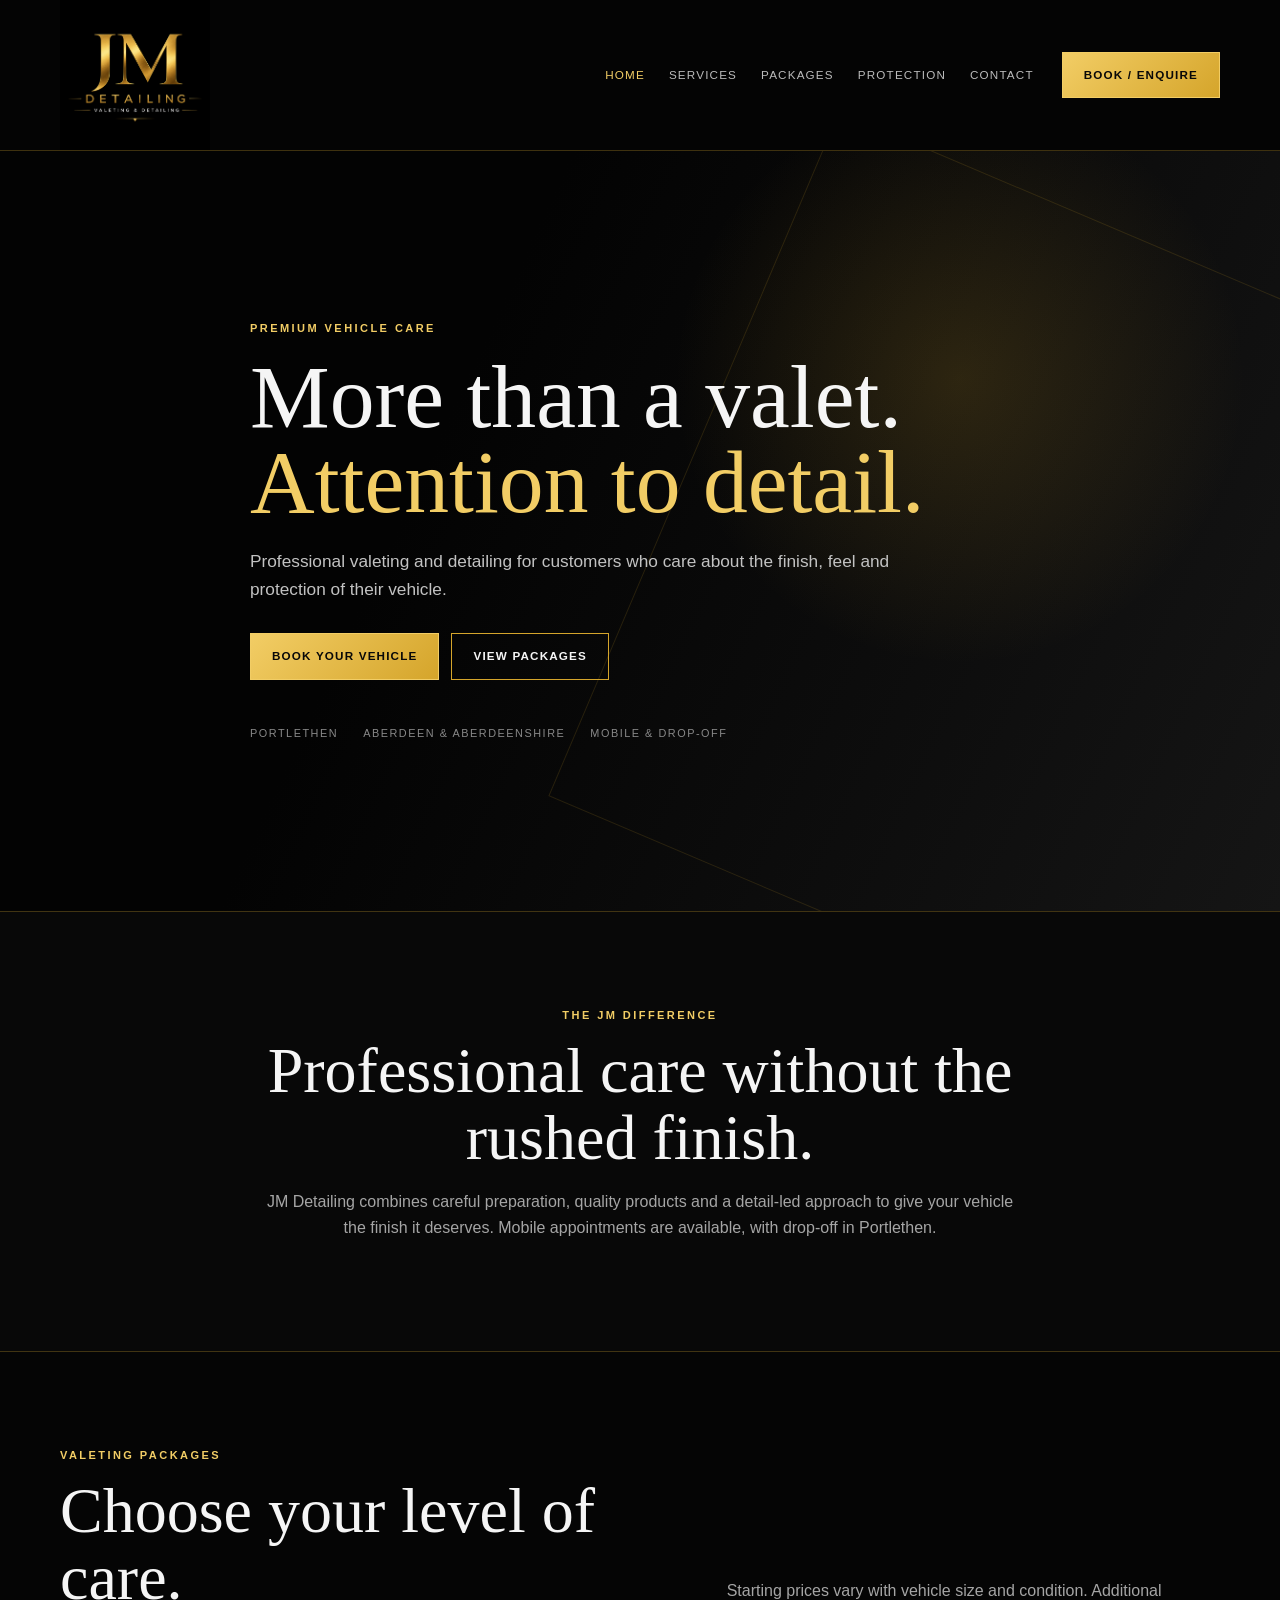
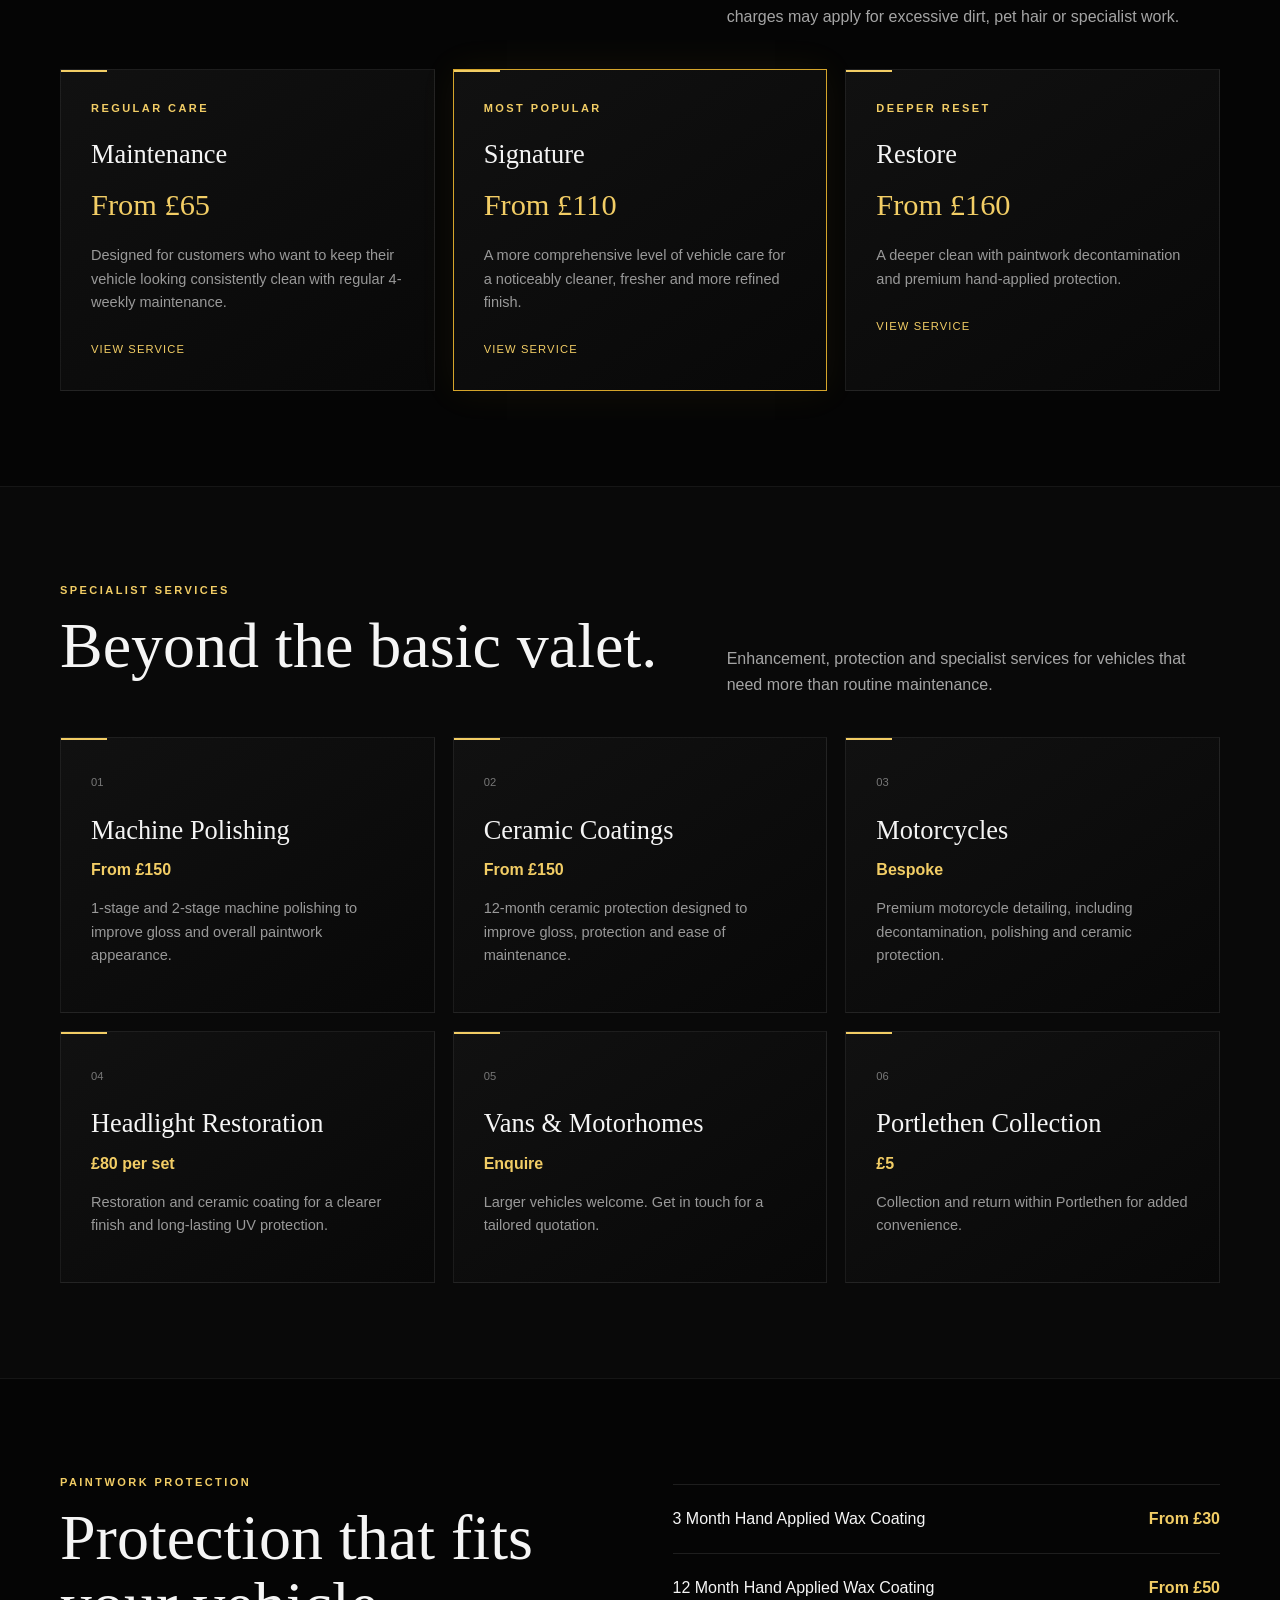
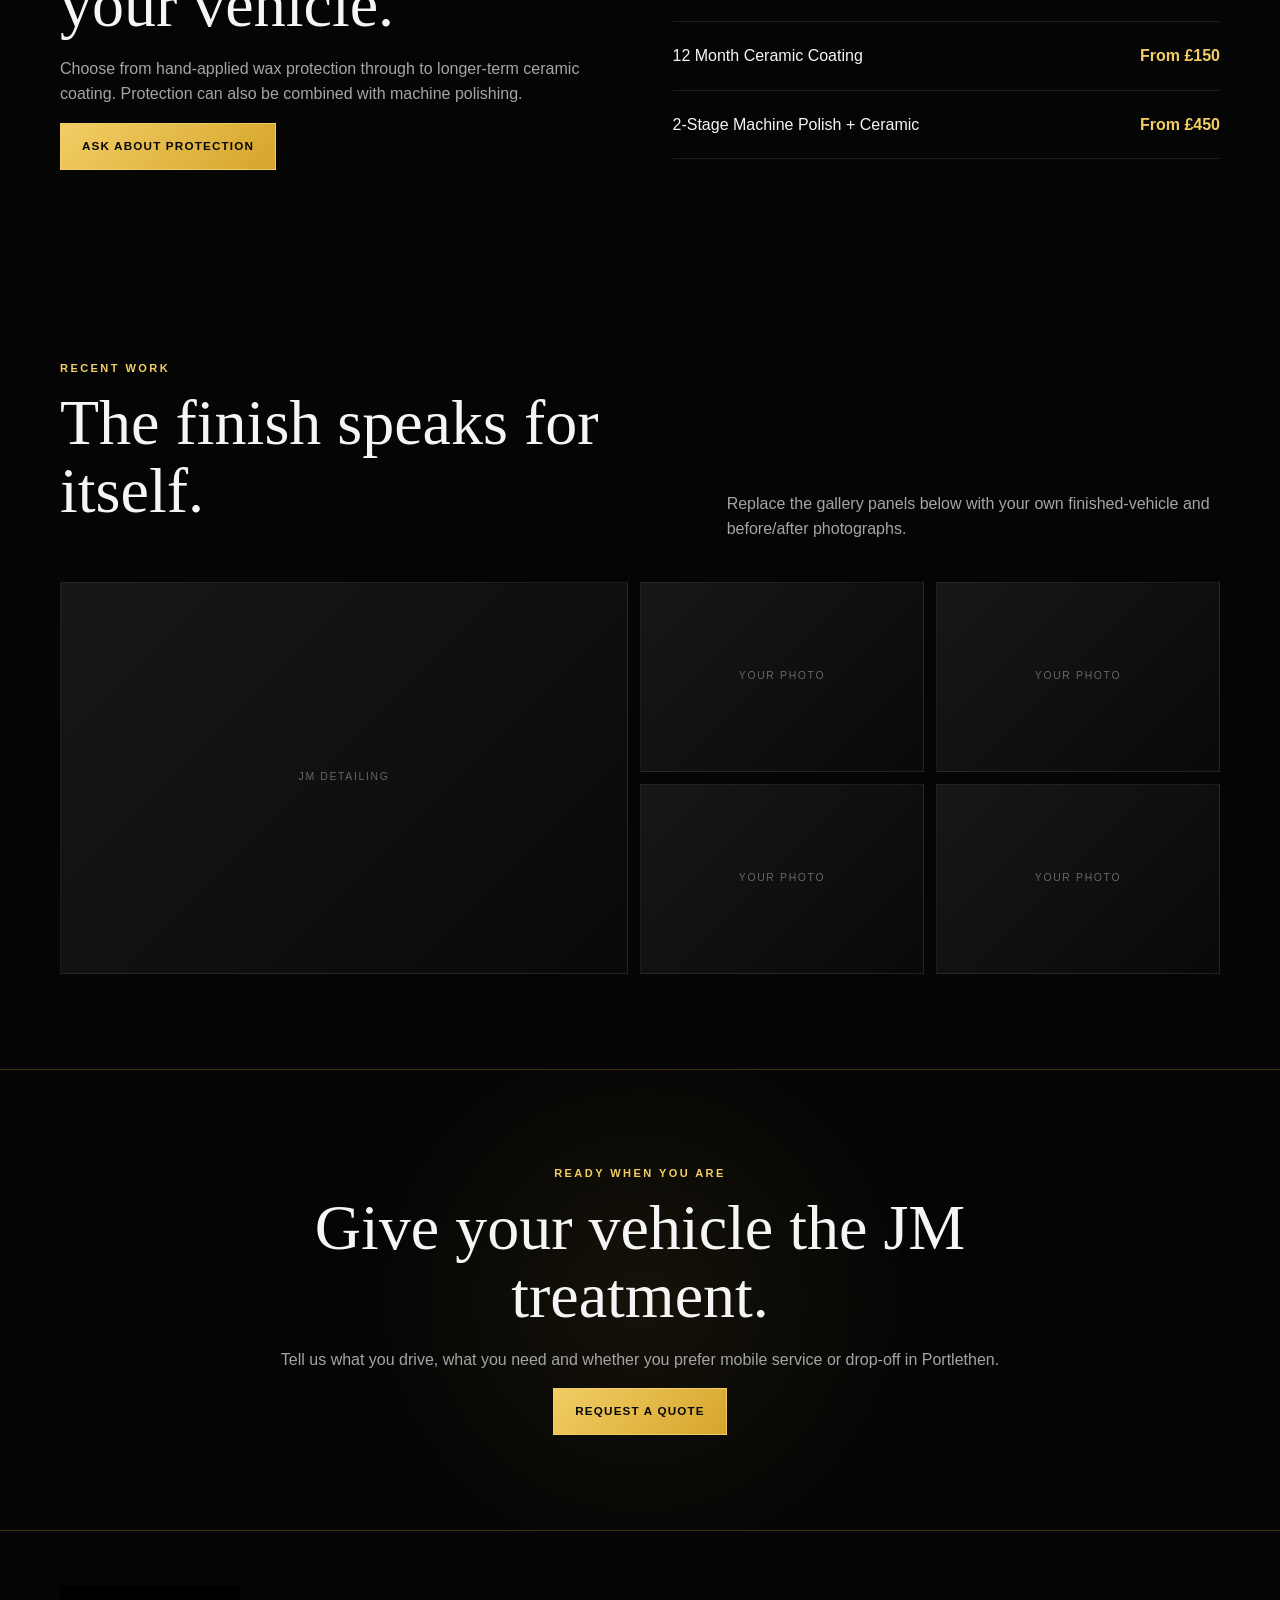
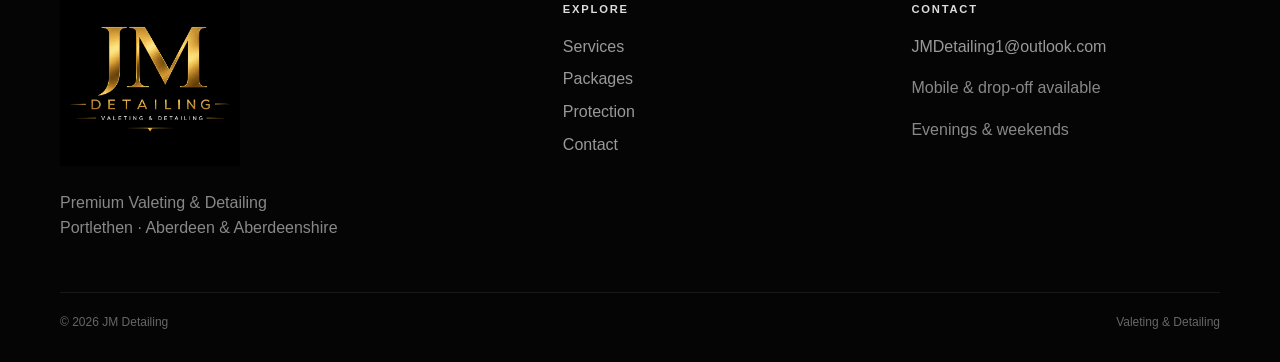
<file: index.html>
<!doctype html>
<html lang="en-GB">
<head>
<meta charset="utf-8"><meta name="viewport" content="width=device-width,initial-scale=1">
<title>JM Detailing | Premium Valeting & Detailing | Portlethen</title>
<meta name="description" content="Premium mobile and drop-off valeting and detailing in Portlethen, Aberdeen and Aberdeenshire. JM Detailing offers maintenance, signature and restore valets, machine polishing and paint protection.">
<meta name="theme-color" content="#050505">
<link rel="stylesheet" href="assets/style.css">
</head>
<body>
<header class="site-header"><div class="wrap nav">
<a class="brand" href="index.html"><img src="assets/logo.png" alt="JM Detailing - Valeting & Detailing"></a>
<button class="menu" aria-label="Open menu" aria-expanded="false">☰</button>
<nav class="navlinks"><a class="active" href="index.html">Home</a><a href="services.html">Services</a><a href="index.html#packages">Packages</a><a href="index.html#protection">Protection</a><a href="contact.html">Contact</a></nav>
<a class="button gold nav-cta" href="contact.html">Book / Enquire</a>
</div></header>
<main>
<section class="hero"><div class="hero-overlay"></div><div class="wrap hero-inner">
<div class="eyebrow">PREMIUM VEHICLE CARE</div><h1>More than a valet.<br><em>Attention to detail.</em></h1>
<p>Professional valeting and detailing for customers who care about the finish, feel and protection of their vehicle.</p>
<div class="actions"><a class="button gold" href="contact.html">Book your vehicle</a><a class="button" href="#packages">View packages</a></div>
<div class="trust"><span>PORTLETHEN</span><span>ABERDEEN & ABERDEENSHIRE</span><span>MOBILE & DROP-OFF</span></div>
</div></section>
<section class="intro"><div class="wrap narrow center"><div class="eyebrow">THE JM DIFFERENCE</div><h2>Professional care without the rushed finish.</h2><p>JM Detailing combines careful preparation, quality products and a detail-led approach to give your vehicle the finish it deserves. Mobile appointments are available, with drop-off in Portlethen.</p></div></section>
<section id="packages" class="section"><div class="wrap"><div class="section-head"><div><div class="eyebrow">VALETING PACKAGES</div><h2>Choose your level of care.</h2></div><p>Starting prices vary with vehicle size and condition. Additional charges may apply for excessive dirt, pet hair or specialist work.</p></div>
<div class="cards three">
<article class="price-card"><div class="eyebrow">REGULAR CARE</div><h3>Maintenance</h3><div class="price">From £65</div><p>Designed for customers who want to keep their vehicle looking consistently clean with regular 4-weekly maintenance.</p><a href="services.html#maintenance">View service</a></article>
<article class="price-card featured"><div class="eyebrow">MOST POPULAR</div><h3>Signature</h3><div class="price">From £110</div><p>A more comprehensive level of vehicle care for a noticeably cleaner, fresher and more refined finish.</p><a href="services.html#signature">View service</a></article>
<article class="price-card"><div class="eyebrow">DEEPER RESET</div><h3>Restore</h3><div class="price">From £160</div><p>A deeper clean with paintwork decontamination and premium hand-applied protection.</p><a href="services.html#restore">View service</a></article>
</div></div></section>
<section class="section dark"><div class="wrap"><div class="section-head"><div><div class="eyebrow">SPECIALIST SERVICES</div><h2>Beyond the basic valet.</h2></div><p>Enhancement, protection and specialist services for vehicles that need more than routine maintenance.</p></div>
<div class="cards three">
<a class="service-card" href="services.html#polishing"><span>01</span><h3>Machine Polishing</h3><strong>From £150</strong><p>1-stage and 2-stage machine polishing to improve gloss and overall paintwork appearance.</p></a>
<a class="service-card" href="services.html#ceramic"><span>02</span><h3>Ceramic Coatings</h3><strong>From £150</strong><p>12-month ceramic protection designed to improve gloss, protection and ease of maintenance.</p></a>
<a class="service-card" href="services.html#motorcycles"><span>03</span><h3>Motorcycles</h3><strong>Bespoke</strong><p>Premium motorcycle detailing, including decontamination, polishing and ceramic protection.</p></a>
<a class="service-card" href="services.html#headlights"><span>04</span><h3>Headlight Restoration</h3><strong>£80 per set</strong><p>Restoration and ceramic coating for a clearer finish and long-lasting UV protection.</p></a>
<a class="service-card" href="services.html#larger"><span>05</span><h3>Vans & Motorhomes</h3><strong>Enquire</strong><p>Larger vehicles welcome. Get in touch for a tailored quotation.</p></a>
<a class="service-card" href="services.html#collection"><span>06</span><h3>Portlethen Collection</h3><strong>£5</strong><p>Collection and return within Portlethen for added convenience.</p></a>
</div></div></section>
<section id="protection" class="section"><div class="wrap split"><div><div class="eyebrow">PAINTWORK PROTECTION</div><h2>Protection that fits your vehicle.</h2><p>Choose from hand-applied wax protection through to longer-term ceramic coating. Protection can also be combined with machine polishing.</p><a class="button gold" href="contact.html">Ask about protection</a></div><div class="protection-list">
<div><span>3 Month Hand Applied Wax Coating</span><strong>From £30</strong></div>
<div><span>12 Month Hand Applied Wax Coating</span><strong>From £50</strong></div>
<div><span>12 Month Ceramic Coating</span><strong>From £150</strong></div>
<div><span>2-Stage Machine Polish + Ceramic</span><strong>From £450</strong></div>
</div></div></section>
<section class="section gallery-section"><div class="wrap"><div class="section-head"><div><div class="eyebrow">RECENT WORK</div><h2>The finish speaks for itself.</h2></div><p>Replace the gallery panels below with your own finished-vehicle and before/after photographs.</p></div><div class="gallery"><div class="gallery-box large">JM DETAILING</div><div class="gallery-box">YOUR PHOTO</div><div class="gallery-box">YOUR PHOTO</div><div class="gallery-box">YOUR PHOTO</div><div class="gallery-box">YOUR PHOTO</div></div></div></section>
<section class="section cta"><div class="wrap narrow center"><div class="eyebrow">READY WHEN YOU ARE</div><h2>Give your vehicle the JM treatment.</h2><p>Tell us what you drive, what you need and whether you prefer mobile service or drop-off in Portlethen.</p><a class="button gold" href="contact.html">Request a quote</a></div></section>
</main>
<footer><div class="wrap footer-grid"><div><img src="assets/logo.png" alt="JM Detailing" class="footer-logo"><p>Premium Valeting & Detailing<br>Portlethen · Aberdeen & Aberdeenshire</p></div><div><h4>Explore</h4><a href="services.html">Services</a><a href="index.html#packages">Packages</a><a href="index.html#protection">Protection</a><a href="contact.html">Contact</a></div><div><h4>Contact</h4><a href="mailto:JMDetailing1@outlook.com">JMDetailing1@outlook.com</a><p>Mobile & drop-off available</p><p>Evenings & weekends</p></div></div><div class="wrap footer-bottom"><span>© 2026 JM Detailing</span><span>Valeting & Detailing</span></div></footer>
<script src="assets/site.js"></script>
</body></html>
</file>
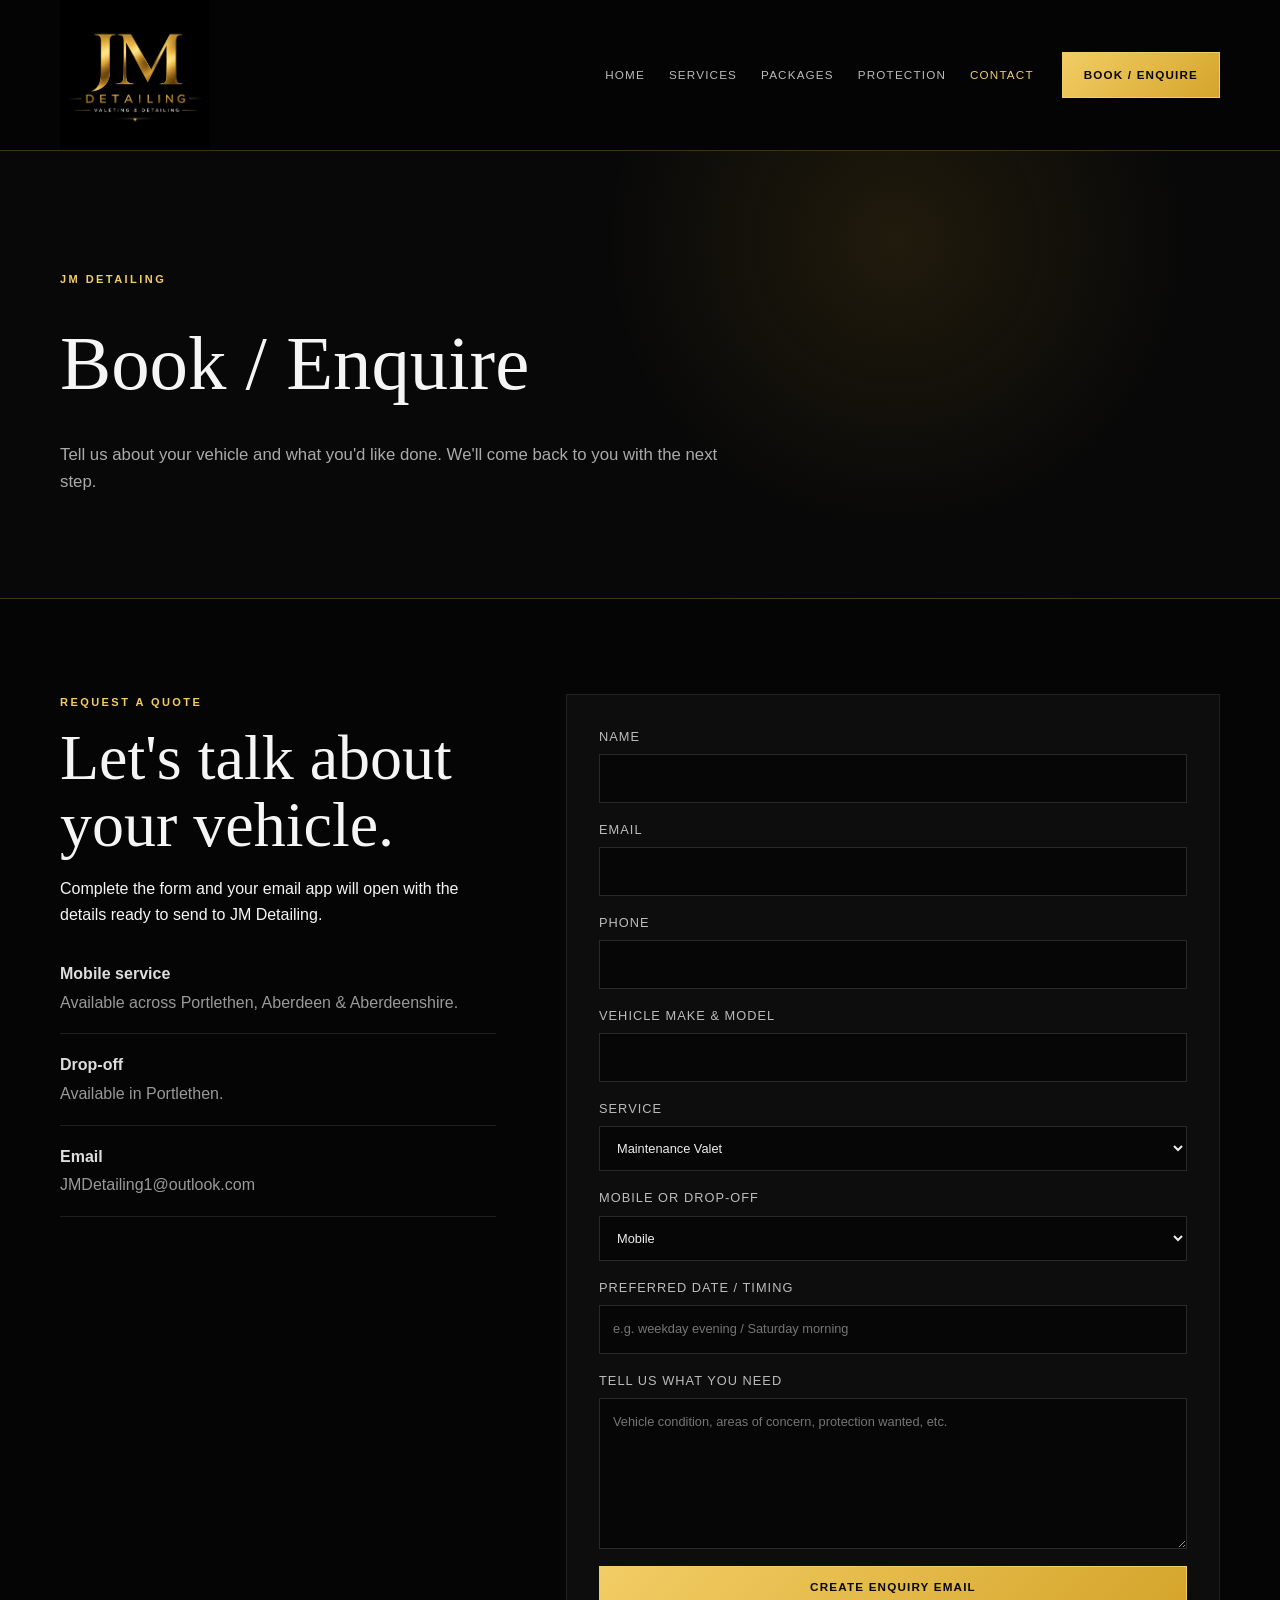
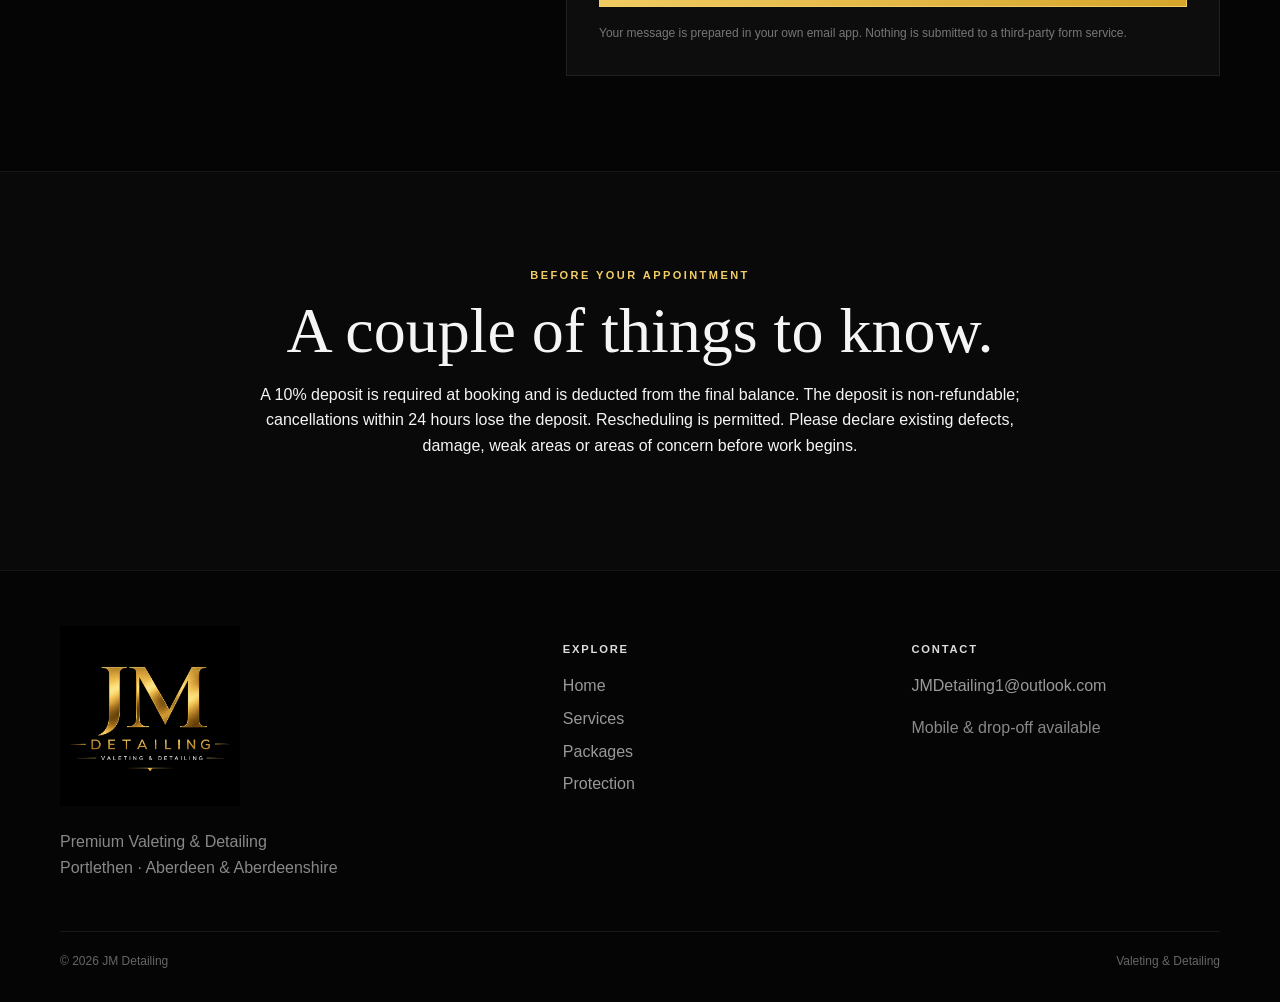
<file: contact.html>
<!doctype html><html lang="en-GB"><head><meta charset="utf-8"><meta name="viewport" content="width=device-width,initial-scale=1"><title>Book / Enquire | JM Detailing</title><meta name="description" content="Contact JM Detailing for a quote or appointment in Portlethen, Aberdeen and Aberdeenshire."><link rel="stylesheet" href="assets/style.css"></head><body>
<header class="site-header"><div class="wrap nav"><a class="brand" href="index.html"><img src="assets/logo.png" alt="JM Detailing"></a><button class="menu" aria-label="Open menu" aria-expanded="false">☰</button><nav class="navlinks"><a href="index.html">Home</a><a href="services.html">Services</a><a href="index.html#packages">Packages</a><a href="index.html#protection">Protection</a><a class="active" href="contact.html">Contact</a></nav><a class="button gold nav-cta" href="contact.html">Book / Enquire</a></div></header>
<main><section class="page-hero"><div class="wrap"><div class="eyebrow">JM DETAILING</div><h1>Book / Enquire</h1><p>Tell us about your vehicle and what you'd like done. We'll come back to you with the next step.</p></div></section>
<section class="section"><div class="wrap contact-grid"><div><div class="eyebrow">REQUEST A QUOTE</div><h2>Let's talk about your vehicle.</h2><p>Complete the form and your email app will open with the details ready to send to JM Detailing.</p><div class="contact-note"><strong>Mobile service</strong><span>Available across Portlethen, Aberdeen & Aberdeenshire.</span></div><div class="contact-note"><strong>Drop-off</strong><span>Available in Portlethen.</span></div><div class="contact-note"><strong>Email</strong><a href="mailto:JMDetailing1@outlook.com">JMDetailing1@outlook.com</a></div></div>
<form id="quoteForm" class="quote-form"><label>Name<input required name="name" autocomplete="name"></label><label>Email<input required type="email" name="email" autocomplete="email"></label><label>Phone<input name="phone" autocomplete="tel"></label><label>Vehicle make & model<input required name="vehicle"></label><label>Service<select name="service"><option>Maintenance Valet</option><option>Signature Valet</option><option>Restore Valet</option><option>Machine Polishing</option><option>Ceramic Coating</option><option>Motorcycle Detailing</option><option>Headlight Restoration</option><option>Vans / Motorhomes</option><option>Not sure - please advise</option></select></label><label>Mobile or drop-off<select name="location"><option>Mobile</option><option>Drop-off in Portlethen</option><option>Either</option></select></label><label>Preferred date / timing<input name="timing" placeholder="e.g. weekday evening / Saturday morning"></label><label>Tell us what you need<textarea required name="message" rows="6" placeholder="Vehicle condition, areas of concern, protection wanted, etc."></textarea></label><button class="button gold" type="submit">Create enquiry email</button><p class="form-help">Your message is prepared in your own email app. Nothing is submitted to a third-party form service.</p></form></div></section>
<section class="section dark"><div class="wrap narrow center"><div class="eyebrow">BEFORE YOUR APPOINTMENT</div><h2>A couple of things to know.</h2><p>A 10% deposit is required at booking and is deducted from the final balance. The deposit is non-refundable; cancellations within 24 hours lose the deposit. Rescheduling is permitted. Please declare existing defects, damage, weak areas or areas of concern before work begins.</p></div></section></main>
<footer><div class="wrap footer-grid"><div><img src="assets/logo.png" alt="JM Detailing" class="footer-logo"><p>Premium Valeting & Detailing<br>Portlethen · Aberdeen & Aberdeenshire</p></div><div><h4>Explore</h4><a href="index.html">Home</a><a href="services.html">Services</a><a href="index.html#packages">Packages</a><a href="index.html#protection">Protection</a></div><div><h4>Contact</h4><a href="mailto:JMDetailing1@outlook.com">JMDetailing1@outlook.com</a><p>Mobile & drop-off available</p></div></div><div class="wrap footer-bottom"><span>© 2026 JM Detailing</span><span>Valeting & Detailing</span></div></footer><script src="assets/site.js"></script></body></html>
</file>
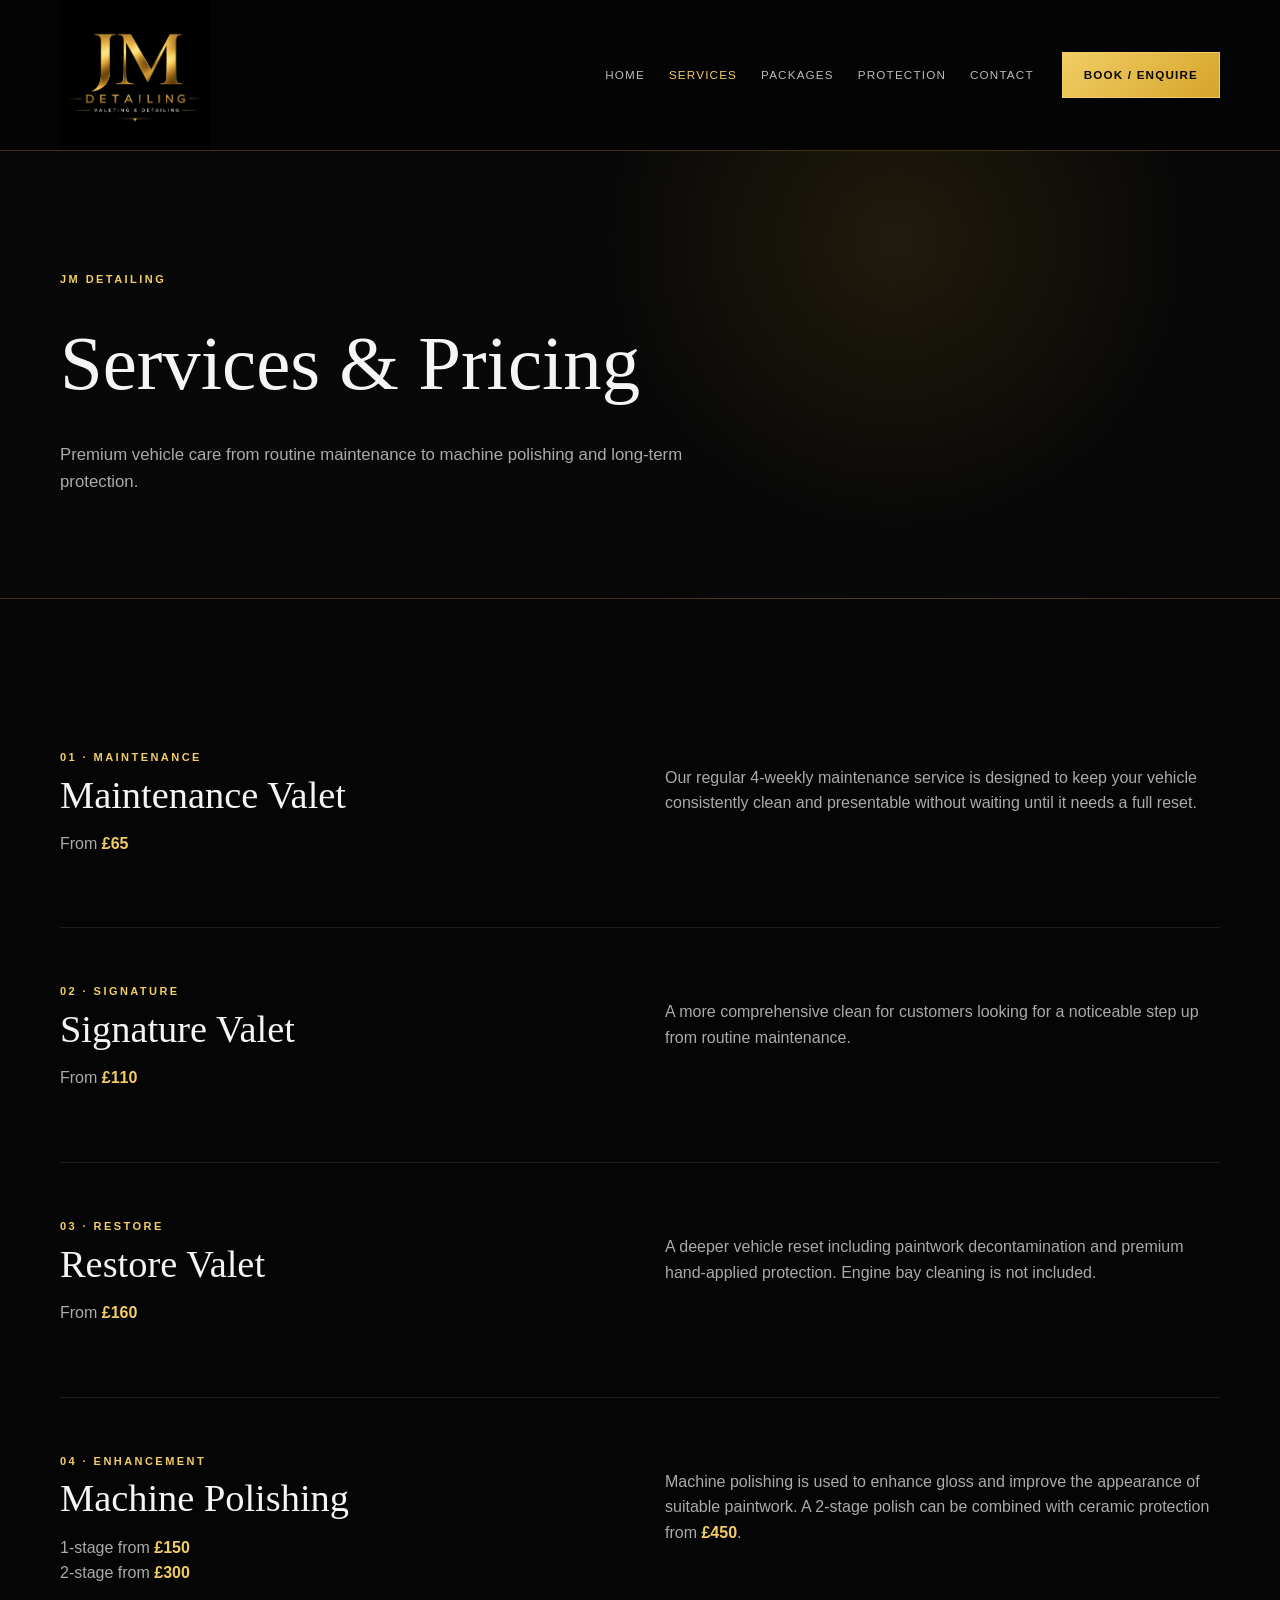
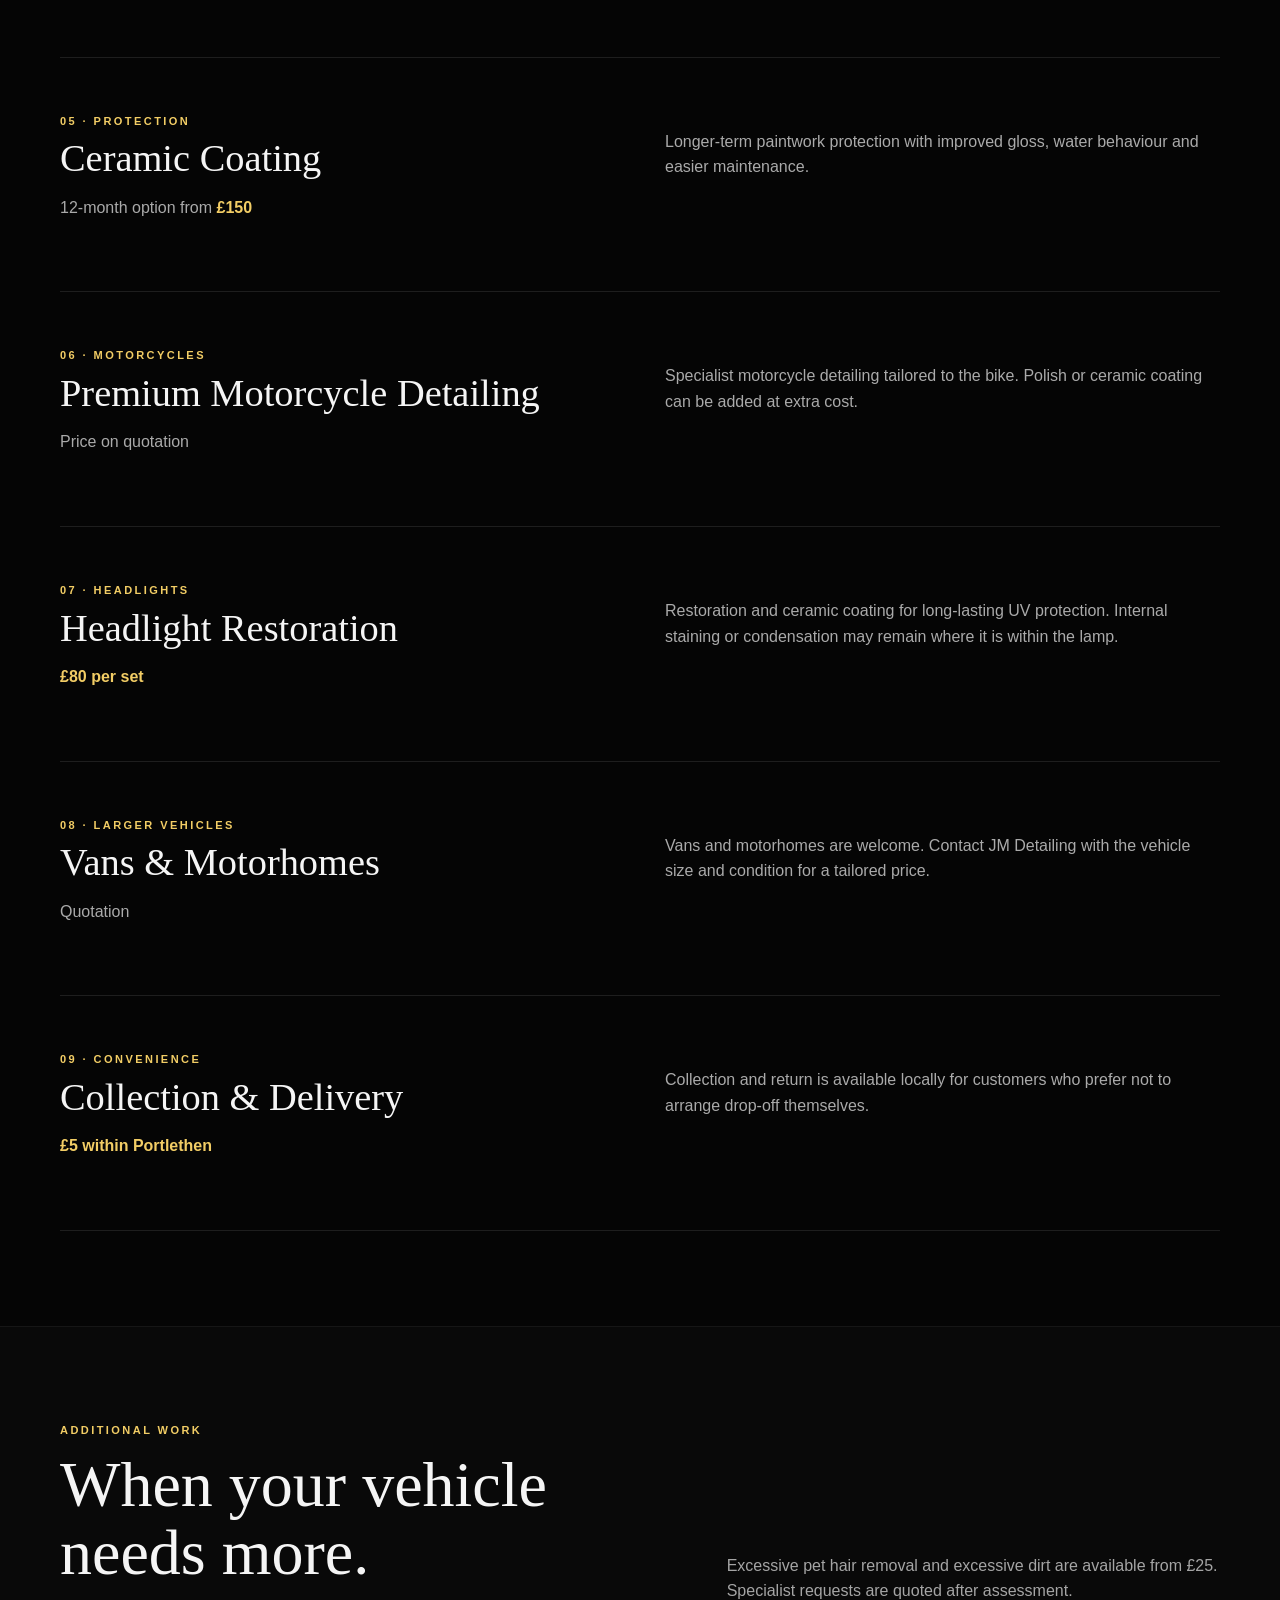
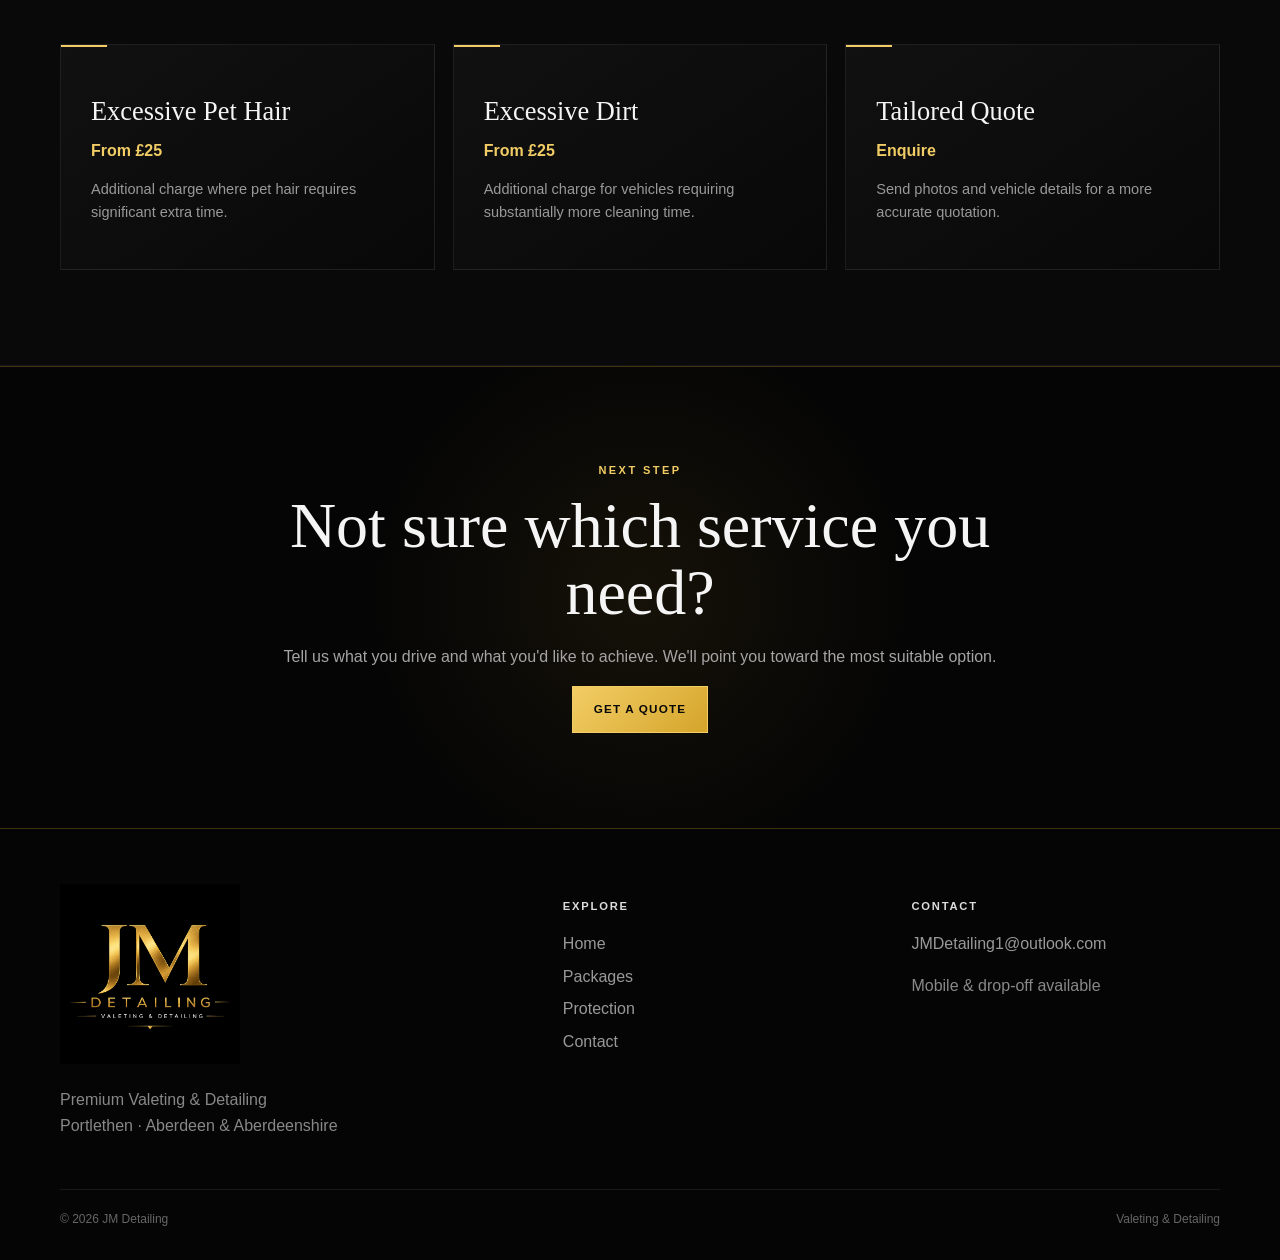
<file: services.html>
<!doctype html><html lang="en-GB"><head><meta charset="utf-8"><meta name="viewport" content="width=device-width,initial-scale=1"><title>Services & Pricing | JM Detailing</title><meta name="description" content="JM Detailing services and starting prices in Portlethen, Aberdeen and Aberdeenshire."><link rel="stylesheet" href="assets/style.css"></head><body>
<header class="site-header"><div class="wrap nav"><a class="brand" href="index.html"><img src="assets/logo.png" alt="JM Detailing"></a><button class="menu" aria-label="Open menu" aria-expanded="false">☰</button><nav class="navlinks"><a href="index.html">Home</a><a class="active" href="services.html">Services</a><a href="index.html#packages">Packages</a><a href="index.html#protection">Protection</a><a href="contact.html">Contact</a></nav><a class="button gold nav-cta" href="contact.html">Book / Enquire</a></div></header>
<main><section class="page-hero"><div class="wrap"><div class="eyebrow">JM DETAILING</div><h1>Services & Pricing</h1><p>Premium vehicle care from routine maintenance to machine polishing and long-term protection.</p></div></section>
<section class="section"><div class="wrap service-detail">
<article id="maintenance"><div><div class="eyebrow">01 · MAINTENANCE</div><h2>Maintenance Valet</h2><p>From <strong>£65</strong></p></div><p>Our regular 4-weekly maintenance service is designed to keep your vehicle consistently clean and presentable without waiting until it needs a full reset.</p></article>
<article id="signature"><div><div class="eyebrow">02 · SIGNATURE</div><h2>Signature Valet</h2><p>From <strong>£110</strong></p></div><p>A more comprehensive clean for customers looking for a noticeable step up from routine maintenance.</p></article>
<article id="restore"><div><div class="eyebrow">03 · RESTORE</div><h2>Restore Valet</h2><p>From <strong>£160</strong></p></div><p>A deeper vehicle reset including paintwork decontamination and premium hand-applied protection. Engine bay cleaning is not included.</p></article>
<article id="polishing"><div><div class="eyebrow">04 · ENHANCEMENT</div><h2>Machine Polishing</h2><p>1-stage from <strong>£150</strong><br>2-stage from <strong>£300</strong></p></div><p>Machine polishing is used to enhance gloss and improve the appearance of suitable paintwork. A 2-stage polish can be combined with ceramic protection from <strong>£450</strong>.</p></article>
<article id="ceramic"><div><div class="eyebrow">05 · PROTECTION</div><h2>Ceramic Coating</h2><p>12-month option from <strong>£150</strong></p></div><p>Longer-term paintwork protection with improved gloss, water behaviour and easier maintenance.</p></article>
<article id="motorcycles"><div><div class="eyebrow">06 · MOTORCYCLES</div><h2>Premium Motorcycle Detailing</h2><p>Price on quotation</p></div><p>Specialist motorcycle detailing tailored to the bike. Polish or ceramic coating can be added at extra cost.</p></article>
<article id="headlights"><div><div class="eyebrow">07 · HEADLIGHTS</div><h2>Headlight Restoration</h2><p><strong>£80 per set</strong></p></div><p>Restoration and ceramic coating for long-lasting UV protection. Internal staining or condensation may remain where it is within the lamp.</p></article>
<article id="larger"><div><div class="eyebrow">08 · LARGER VEHICLES</div><h2>Vans & Motorhomes</h2><p>Quotation</p></div><p>Vans and motorhomes are welcome. Contact JM Detailing with the vehicle size and condition for a tailored price.</p></article>
<article id="collection"><div><div class="eyebrow">09 · CONVENIENCE</div><h2>Collection & Delivery</h2><p><strong>£5 within Portlethen</strong></p></div><p>Collection and return is available locally for customers who prefer not to arrange drop-off themselves.</p></article>
</div></section>
<section class="section dark"><div class="wrap"><div class="section-head"><div><div class="eyebrow">ADDITIONAL WORK</div><h2>When your vehicle needs more.</h2></div><p>Excessive pet hair removal and excessive dirt are available from £25. Specialist requests are quoted after assessment.</p></div><div class="cards three"><div class="service-card"><h3>Excessive Pet Hair</h3><strong>From £25</strong><p>Additional charge where pet hair requires significant extra time.</p></div><div class="service-card"><h3>Excessive Dirt</h3><strong>From £25</strong><p>Additional charge for vehicles requiring substantially more cleaning time.</p></div><div class="service-card"><h3>Tailored Quote</h3><strong>Enquire</strong><p>Send photos and vehicle details for a more accurate quotation.</p></div></div></div></section>
<section class="section cta"><div class="wrap narrow center"><div class="eyebrow">NEXT STEP</div><h2>Not sure which service you need?</h2><p>Tell us what you drive and what you'd like to achieve. We'll point you toward the most suitable option.</p><a class="button gold" href="contact.html">Get a quote</a></div></section></main>
<footer><div class="wrap footer-grid"><div><img src="assets/logo.png" alt="JM Detailing" class="footer-logo"><p>Premium Valeting & Detailing<br>Portlethen · Aberdeen & Aberdeenshire</p></div><div><h4>Explore</h4><a href="index.html">Home</a><a href="index.html#packages">Packages</a><a href="index.html#protection">Protection</a><a href="contact.html">Contact</a></div><div><h4>Contact</h4><a href="mailto:JMDetailing1@outlook.com">JMDetailing1@outlook.com</a><p>Mobile & drop-off available</p></div></div><div class="wrap footer-bottom"><span>© 2026 JM Detailing</span><span>Valeting & Detailing</span></div></footer><script src="assets/site.js"></script></body></html>
</file>
<file: assets/style.css>
:root{--black:#050505;--panel:#0c0c0c;--panel2:#121212;--gold:#d5a52b;--gold2:#f2cd65;--white:#f5f5f5;--muted:#a5a5a5;--line:rgba(213,165,43,.28)}*{box-sizing:border-box}html{scroll-behavior:smooth}body{margin:0;background:var(--black);color:var(--white);font-family:Arial,Helvetica,sans-serif;line-height:1.6}a{color:inherit;text-decoration:none}.wrap{width:min(1160px,92%);margin:auto}.narrow{max-width:760px}.center{text-align:center}.site-header{position:sticky;top:0;z-index:50;background:rgba(5,5,5,.94);backdrop-filter:blur(12px);border-bottom:1px solid var(--line)}.nav{min-height:78px;display:flex;align-items:center;gap:28px}.brand img{width:150px;display:block}.navlinks{display:flex;align-items:center;gap:24px;margin-left:auto;text-transform:uppercase;letter-spacing:.1em;font-size:.73rem}.navlinks a{color:#bbb}.navlinks a:hover,.navlinks .active{color:var(--gold2)}.button{display:inline-block;padding:13px 21px;border:1px solid var(--gold);text-transform:uppercase;letter-spacing:.1em;font-size:.73rem;font-weight:700;transition:.2s}.button:hover{transform:translateY(-2px)}.button.gold{background:linear-gradient(135deg,var(--gold2),var(--gold));color:#080808;border-color:var(--gold2)}.menu{display:none;background:none;border:0;color:white;font-size:25px}.hero{min-height:760px;display:flex;align-items:center;position:relative;overflow:hidden;background:radial-gradient(circle at 75% 30%,rgba(213,165,43,.17),transparent 26%),linear-gradient(115deg,#030303 35%,#151515 100%)}.hero:after{content:"";position:absolute;right:-10%;top:10%;width:58vw;height:58vw;border:1px solid rgba(213,165,43,.15);transform:rotate(23deg)}.hero-inner{position:relative;z-index:2;padding:100px 0;max-width:780px}.eyebrow{font-size:.69rem;letter-spacing:.22em;color:var(--gold2);font-weight:700;text-transform:uppercase}.hero h1,.page-hero h1,h2,h3{font-family:Georgia,'Times New Roman',serif;font-weight:400}.hero h1{font-size:clamp(3.2rem,7vw,6.8rem);line-height:.94;margin:18px 0 24px}.hero h1 em{font-style:normal;color:var(--gold2)}.hero p{max-width:650px;color:#c2c2c2;font-size:1.08rem}.actions{display:flex;gap:12px;flex-wrap:wrap;margin-top:30px}.trust{display:flex;gap:25px;flex-wrap:wrap;margin-top:45px;color:#888;font-size:.68rem;letter-spacing:.14em}.intro{padding:95px 0;border-top:1px solid var(--line);border-bottom:1px solid var(--line);background:#080808}.intro h2,.section h2,.cta h2{font-size:clamp(2.3rem,5vw,4.3rem);line-height:1.05;margin:12px 0 18px}.intro p,.section-head p,.split p,.cta p{color:var(--muted)}.section{padding:95px 0}.dark{background:#090909;border-top:1px solid rgba(255,255,255,.05);border-bottom:1px solid rgba(255,255,255,.05)}.section-head{display:grid;grid-template-columns:1fr .8fr;gap:50px;align-items:end;margin-bottom:40px}.section-head p{margin:0}.cards{display:grid;gap:18px}.cards.three{grid-template-columns:repeat(3,1fr)}.price-card,.service-card{background:linear-gradient(145deg,#111,#080808);border:1px solid rgba(255,255,255,.08);padding:30px;position:relative}.price-card:before,.service-card:before{content:"";position:absolute;left:0;top:0;width:46px;height:2px;background:var(--gold2)}.price-card.featured{border-color:var(--gold);box-shadow:0 0 35px rgba(213,165,43,.07)}.price-card h3,.service-card h3{font-size:1.65rem;margin:15px 0 6px}.price{font-family:Georgia,serif;font-size:1.9rem;color:var(--gold2)}.price-card p,.service-card p{color:#999;font-size:.91rem}.price-card a{display:inline-block;margin-top:12px;color:var(--gold2);text-transform:uppercase;letter-spacing:.1em;font-size:.7rem}.service-card{min-height:210px}.service-card span{color:#777;font-size:.7rem}.service-card strong{color:var(--gold2)}.service-card:hover{border-color:rgba(213,165,43,.55);transform:translateY(-2px)}.split{display:grid;grid-template-columns:1fr 1fr;gap:65px;align-items:center}.protection-list{border-top:1px solid rgba(255,255,255,.1)}.protection-list div{display:flex;justify-content:space-between;gap:20px;padding:21px 0;border-bottom:1px solid rgba(255,255,255,.1)}.protection-list strong{color:var(--gold2);white-space:nowrap}.gallery{display:grid;grid-template-columns:2fr 1fr 1fr;grid-auto-rows:190px;gap:12px}.gallery-box{background:linear-gradient(135deg,#171717,#090909);border:1px solid rgba(255,255,255,.08);display:flex;align-items:center;justify-content:center;color:#666;letter-spacing:.16em;font-size:.65rem}.gallery-box.large{grid-row:span 2}.cta{border-top:1px solid var(--line);border-bottom:1px solid var(--line);background:radial-gradient(circle at center,rgba(213,165,43,.08),transparent 40%)}.page-hero{padding:120px 0 85px;background:radial-gradient(circle at 70% 20%,rgba(213,165,43,.12),transparent 30%),#080808;border-bottom:1px solid var(--line)}.page-hero h1{font-size:clamp(3rem,6vw,5.8rem);margin:14px 0}.page-hero p{max-width:680px;color:#aaa;font-size:1.05rem}.service-detail{display:grid;gap:0}.service-detail article{display:grid;grid-template-columns:1fr 1fr;gap:50px;padding:55px 0;border-bottom:1px solid rgba(255,255,255,.1)}.service-detail article h2{margin:8px 0;font-size:2.4rem}.service-detail article p{color:#aaa}.service-detail article strong{color:var(--gold2)}.contact-grid{display:grid;grid-template-columns:.8fr 1.2fr;gap:70px}.contact-note{display:flex;flex-direction:column;gap:3px;padding:18px 0;border-bottom:1px solid rgba(255,255,255,.1)}.contact-note strong{color:#ddd}.contact-note span,.contact-note a{color:#999}.quote-form{background:#0d0d0d;border:1px solid rgba(255,255,255,.08);padding:32px;display:grid;gap:17px}label{display:grid;gap:7px;color:#bbb;font-size:.8rem;text-transform:uppercase;letter-spacing:.08em}input,select,textarea{width:100%;background:#060606;border:1px solid #292929;color:#eee;padding:13px;font:inherit;outline:none}input:focus,select:focus,textarea:focus{border-color:var(--gold)}.form-help{font-size:.75rem;color:#777;margin:0}.footer-grid{display:grid;grid-template-columns:1.5fr 1fr 1fr;gap:40px;padding:55px 0 35px;color:#888}.footer-logo{width:180px}.footer-grid h4{font-size:.7rem;color:#ddd;text-transform:uppercase;letter-spacing:.16em}.footer-grid a{display:block;margin:7px 0;color:#999}.footer-grid a:hover{color:var(--gold2)}.footer-bottom{border-top:1px solid rgba(255,255,255,.08);padding:20px 0 30px;color:#666;font-size:.75rem;display:flex;justify-content:space-between;gap:20px}@media(max-width:850px){.navlinks{display:none;position:absolute;left:0;right:0;top:78px;background:#080808;border-bottom:1px solid var(--line);padding:18px 4%;flex-direction:column;align-items:flex-start}.navlinks.open{display:flex}.menu{display:block;margin-left:auto}.nav-cta{display:none}.cards.three,.split,.contact-grid,.section-head,.service-detail article,.footer-grid{grid-template-columns:1fr}.hero{min-height:680px}.hero-inner{padding:90px 0}.gallery{grid-template-columns:1fr 1fr}.gallery-box.large{grid-row:span 1}.trust{gap:12px}.service-detail article{gap:15px}.protection-list div{align-items:flex-start;flex-direction:column;gap:5px}}
</file>
